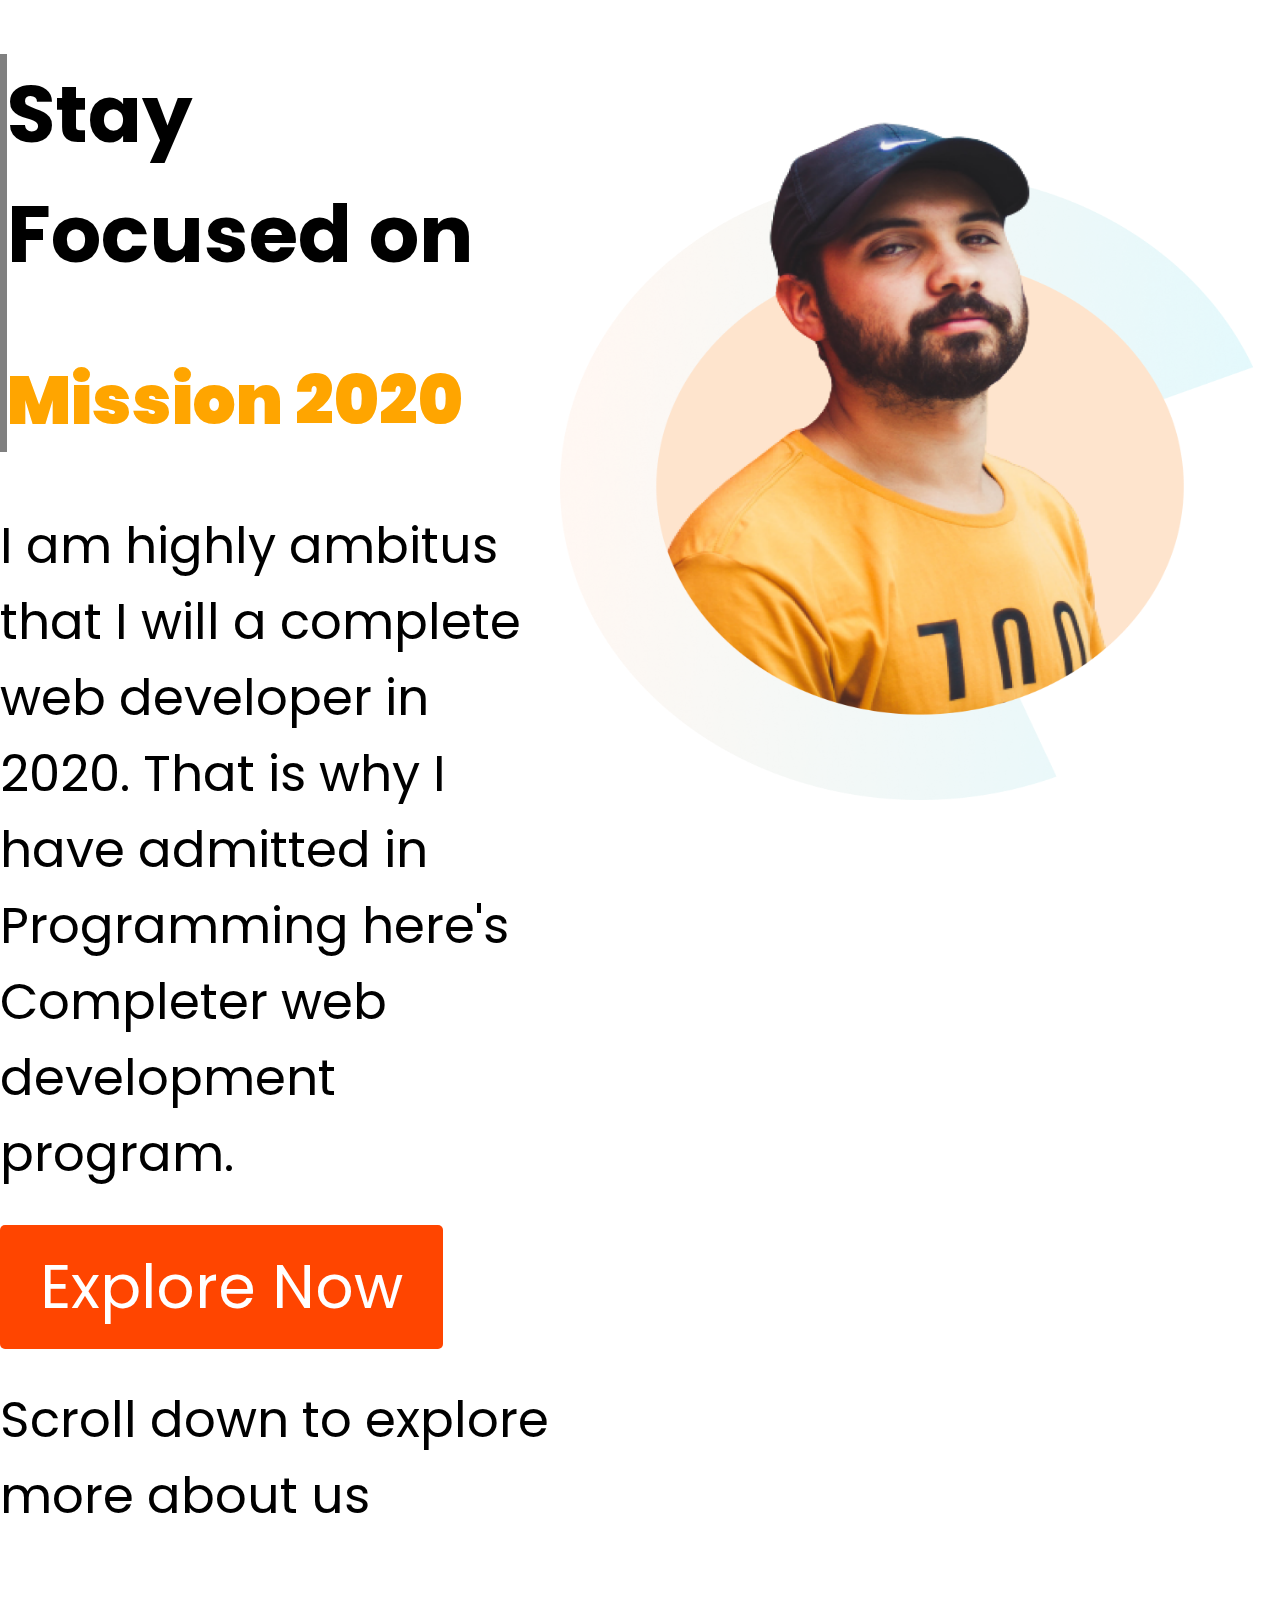
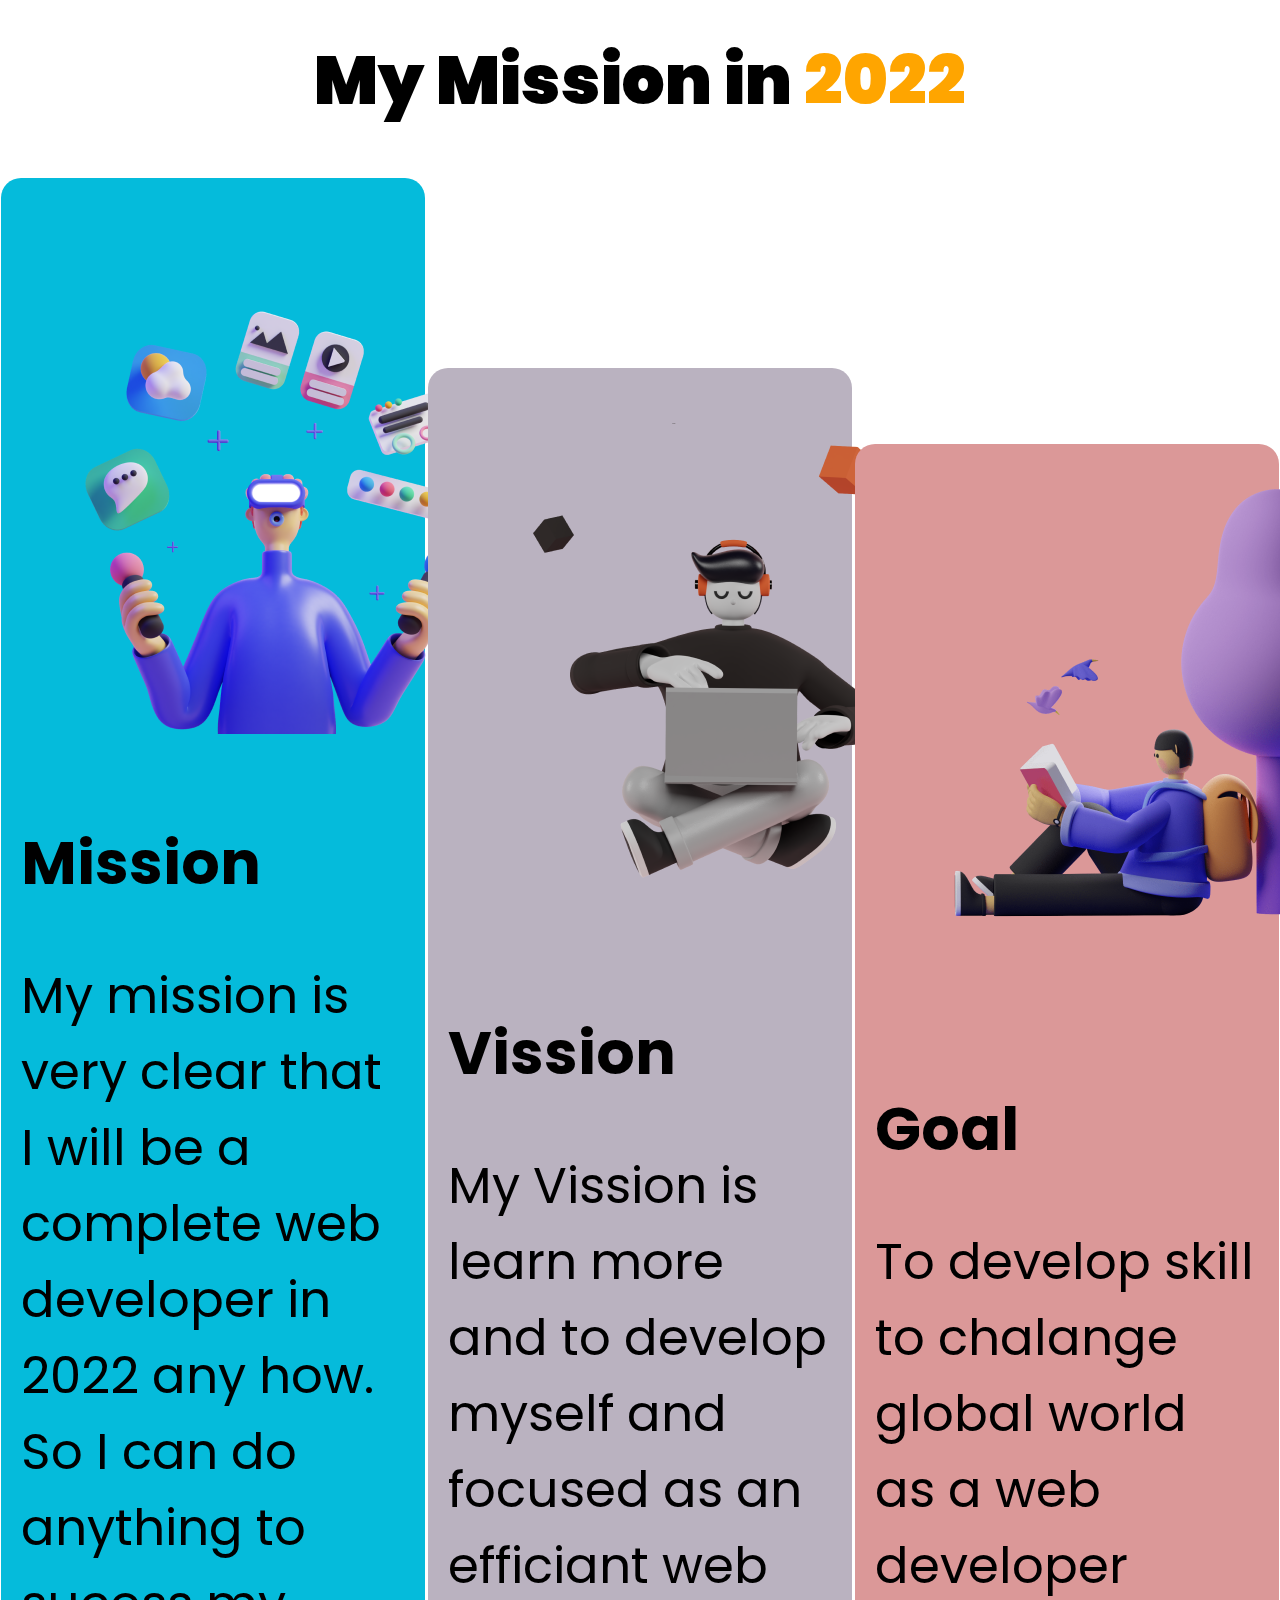
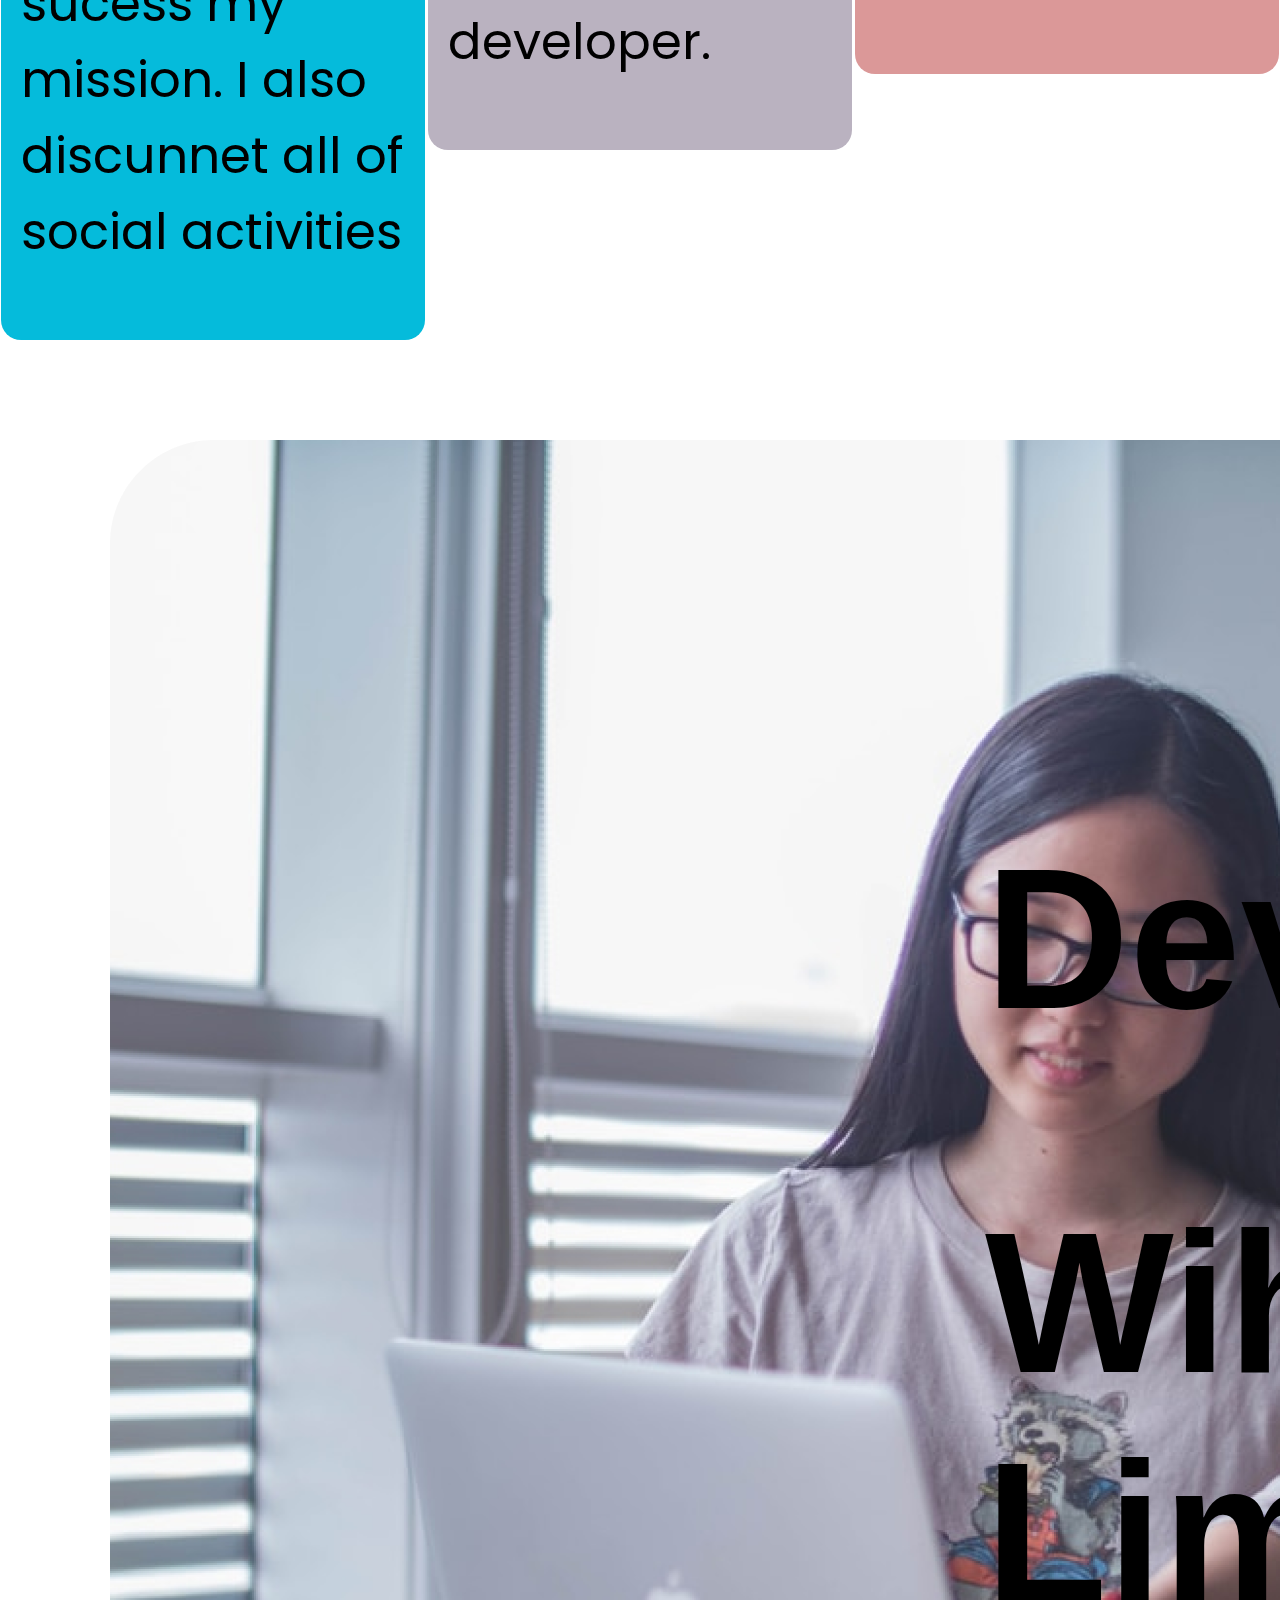
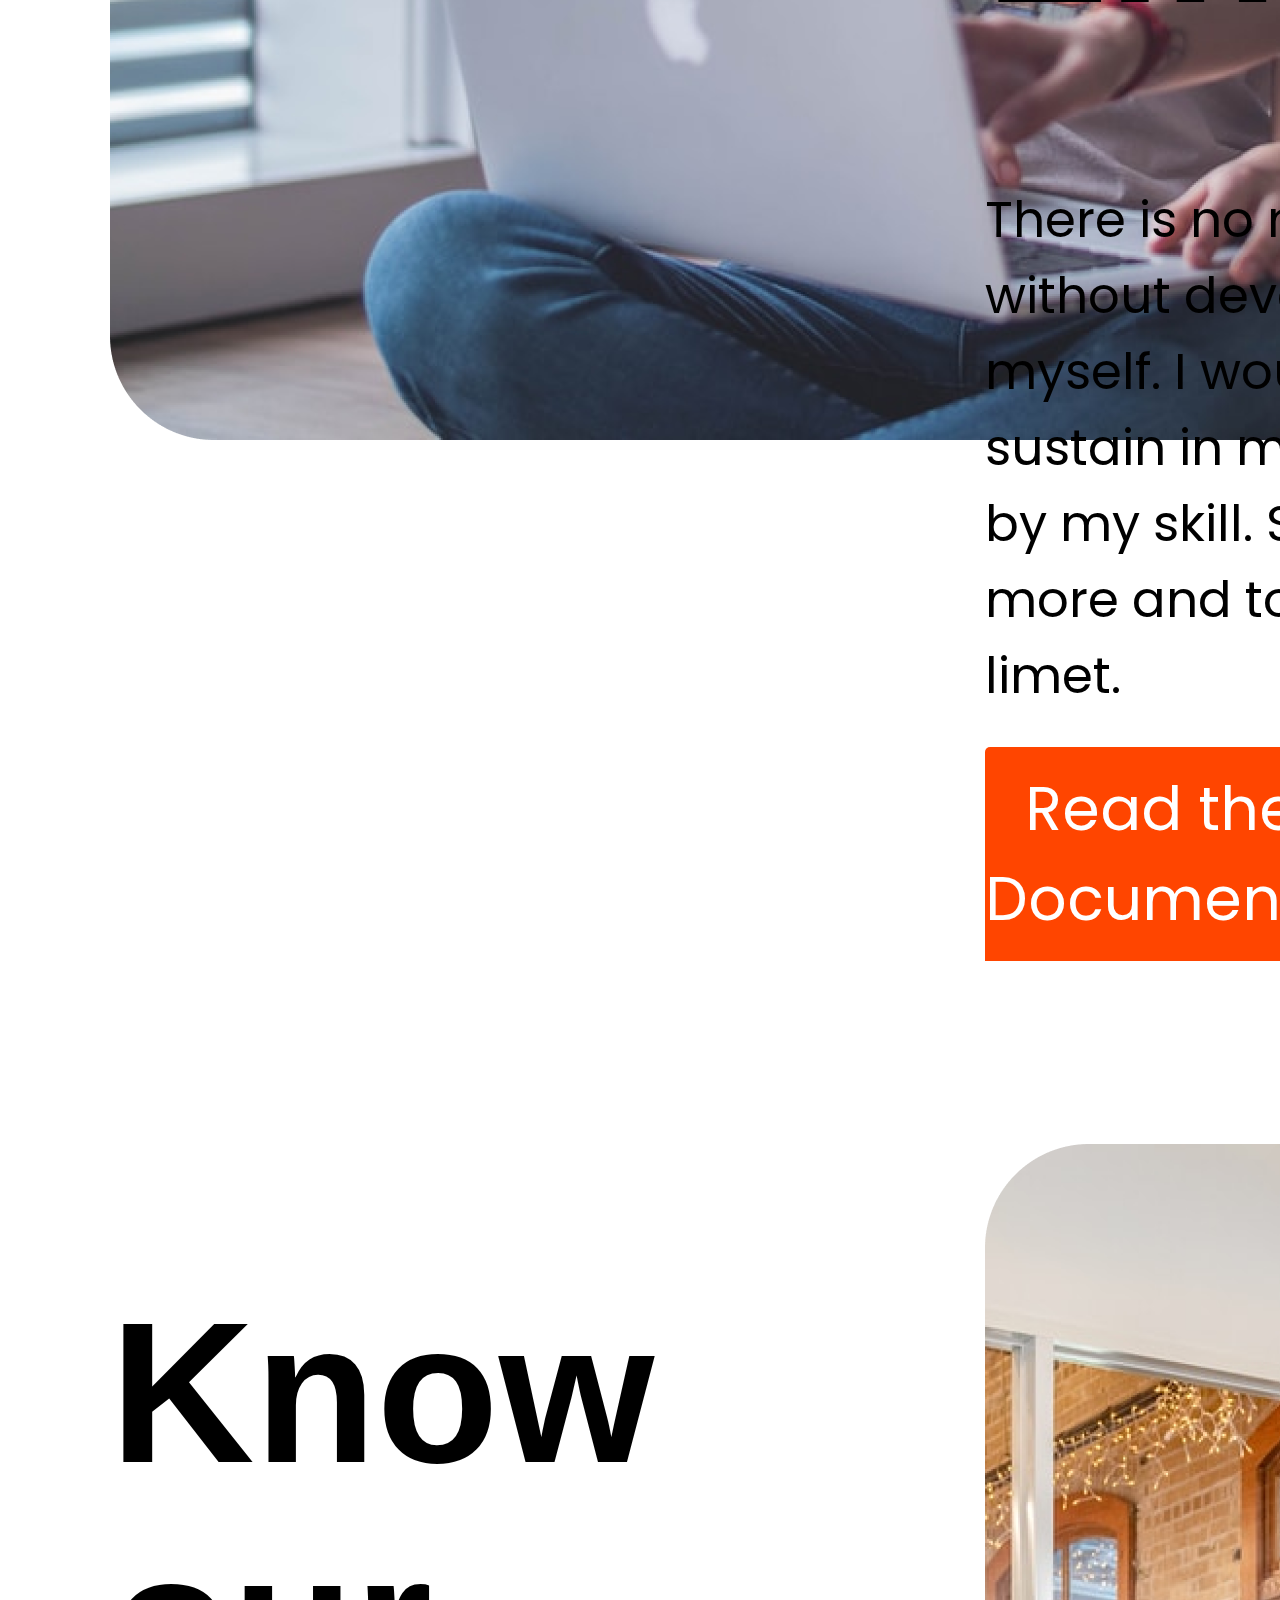
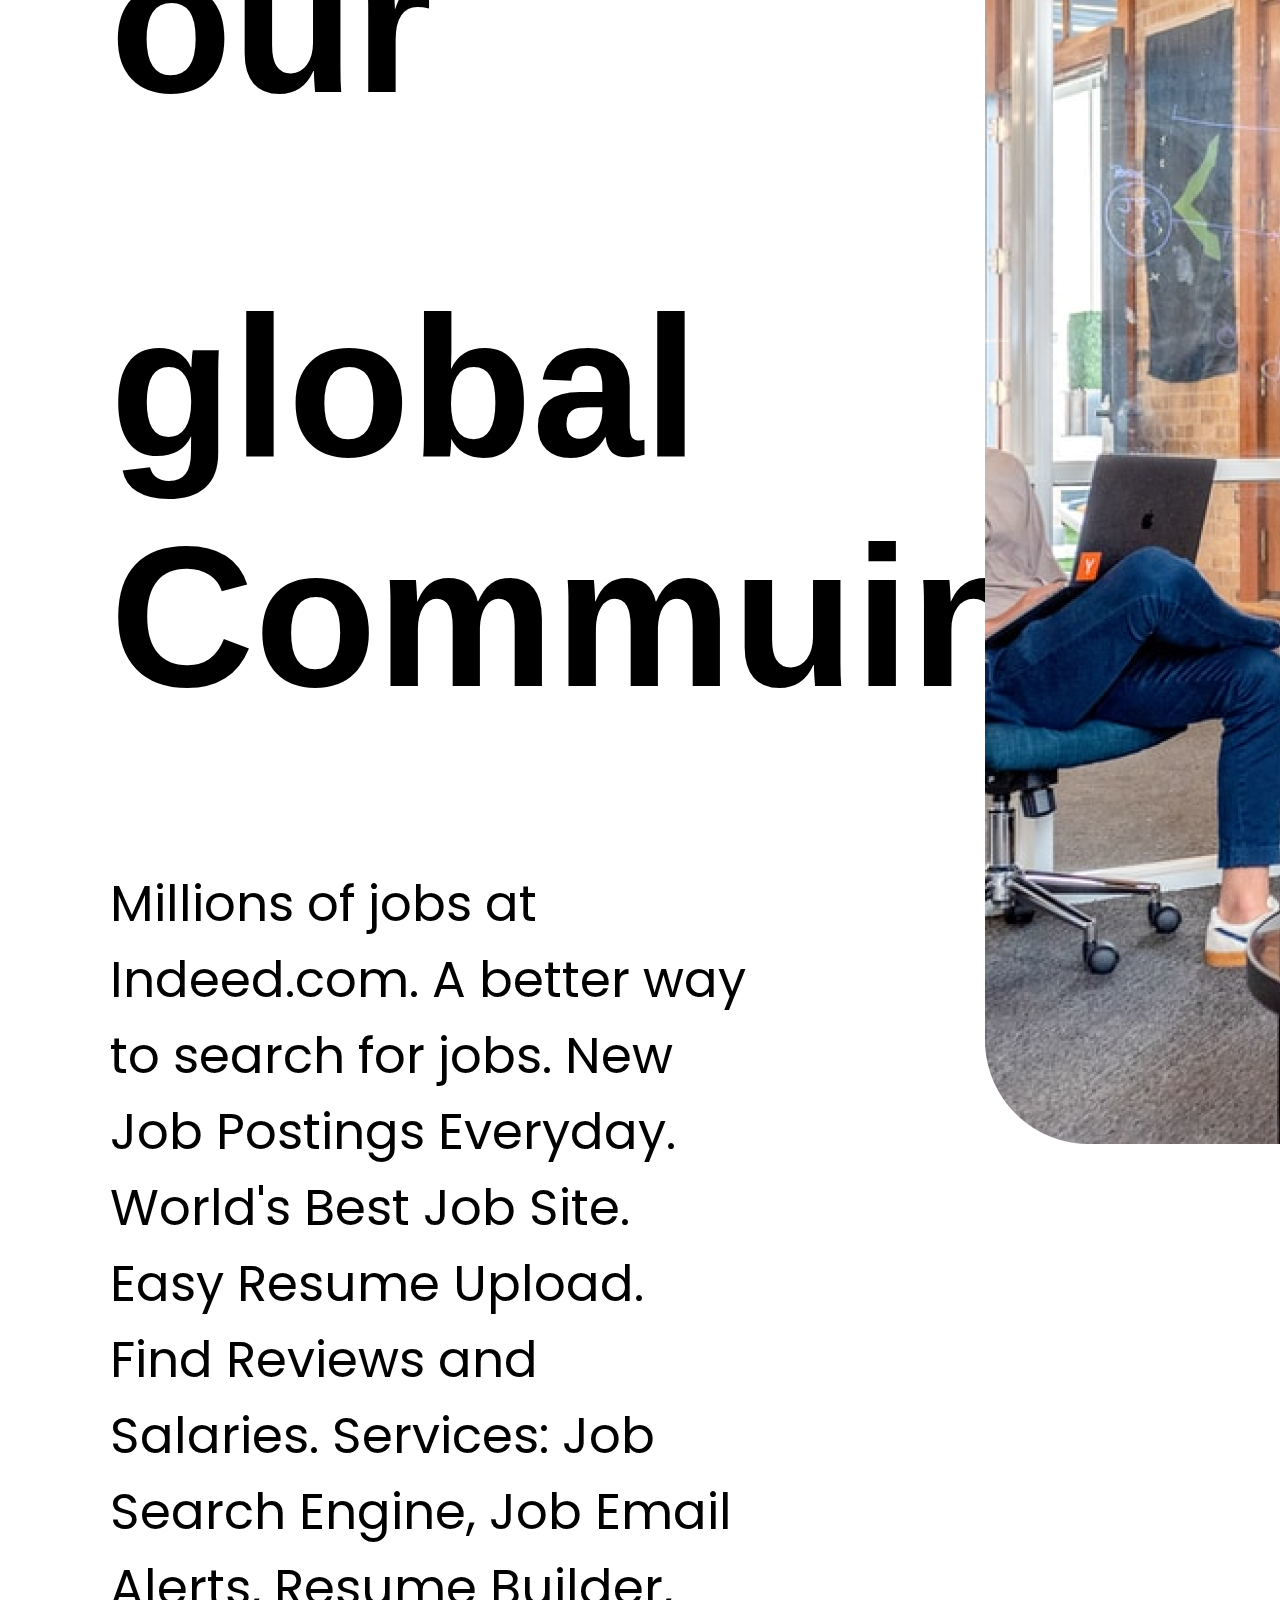
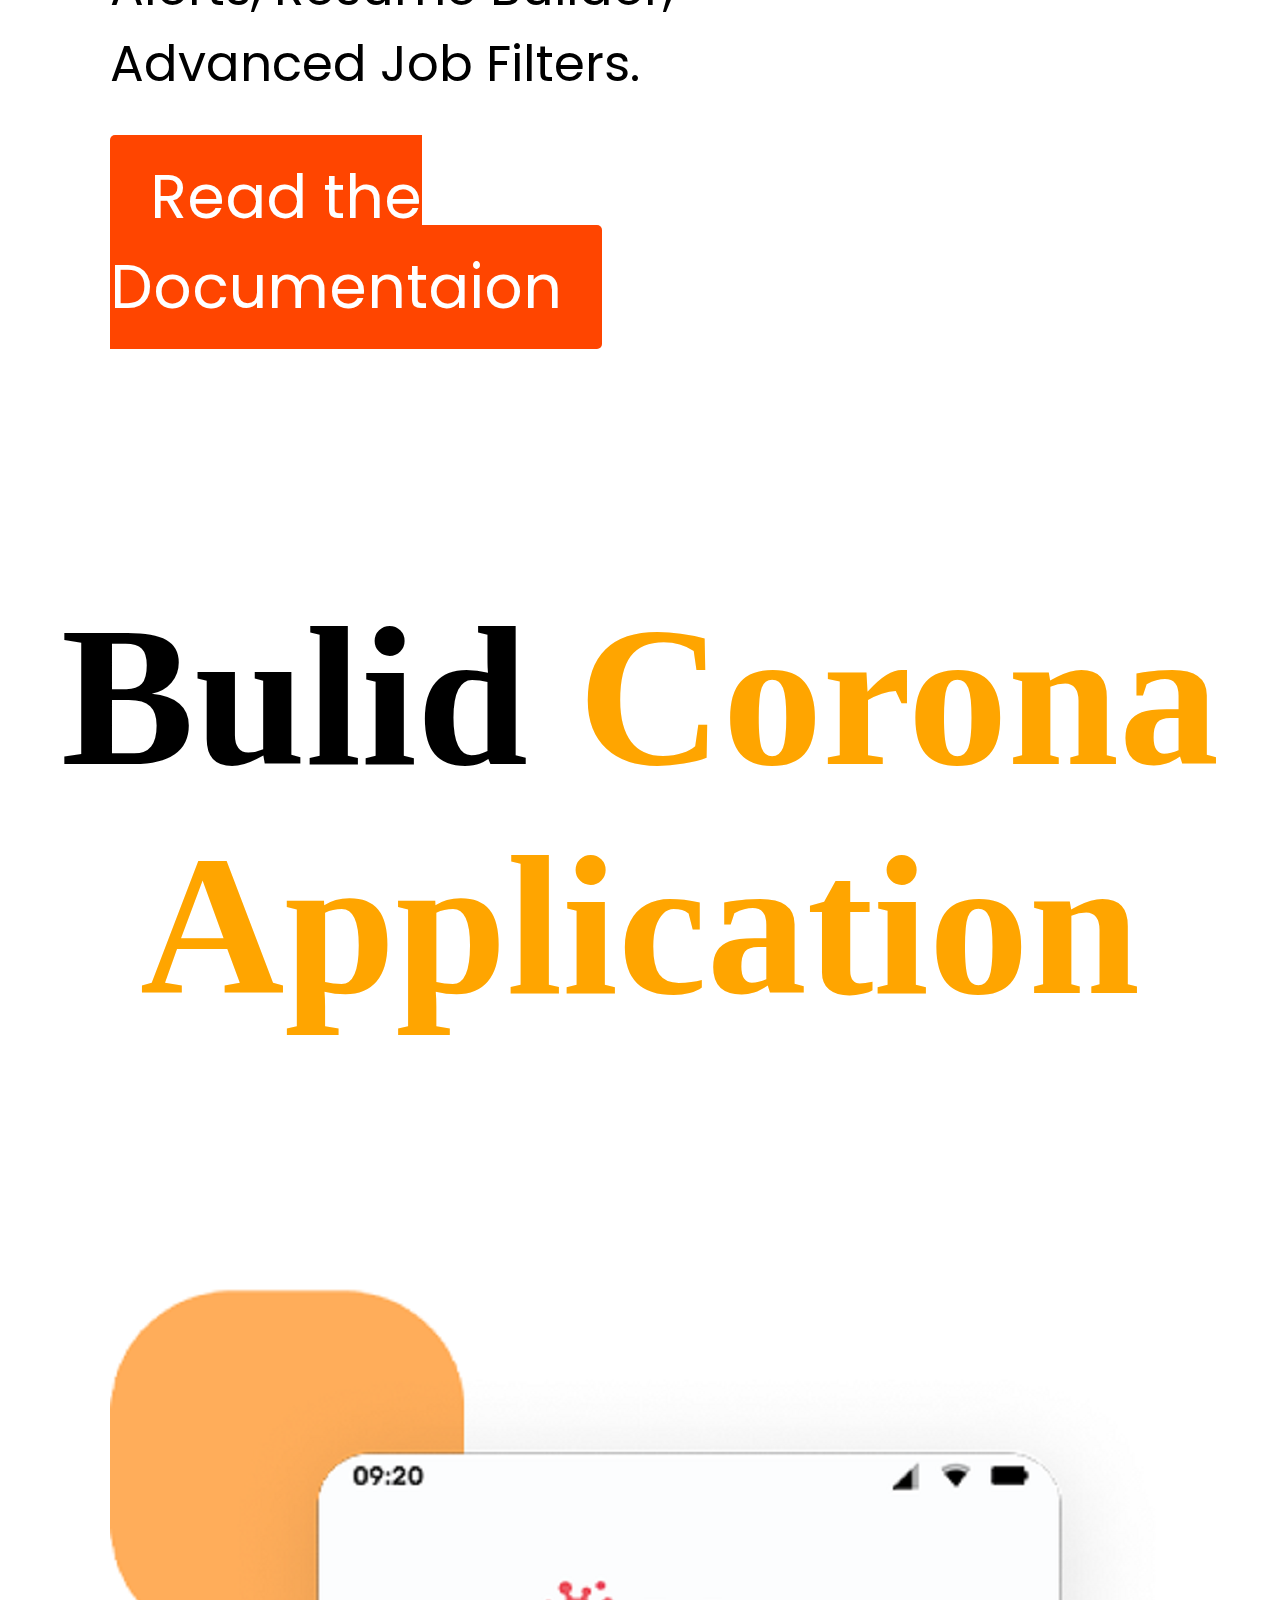
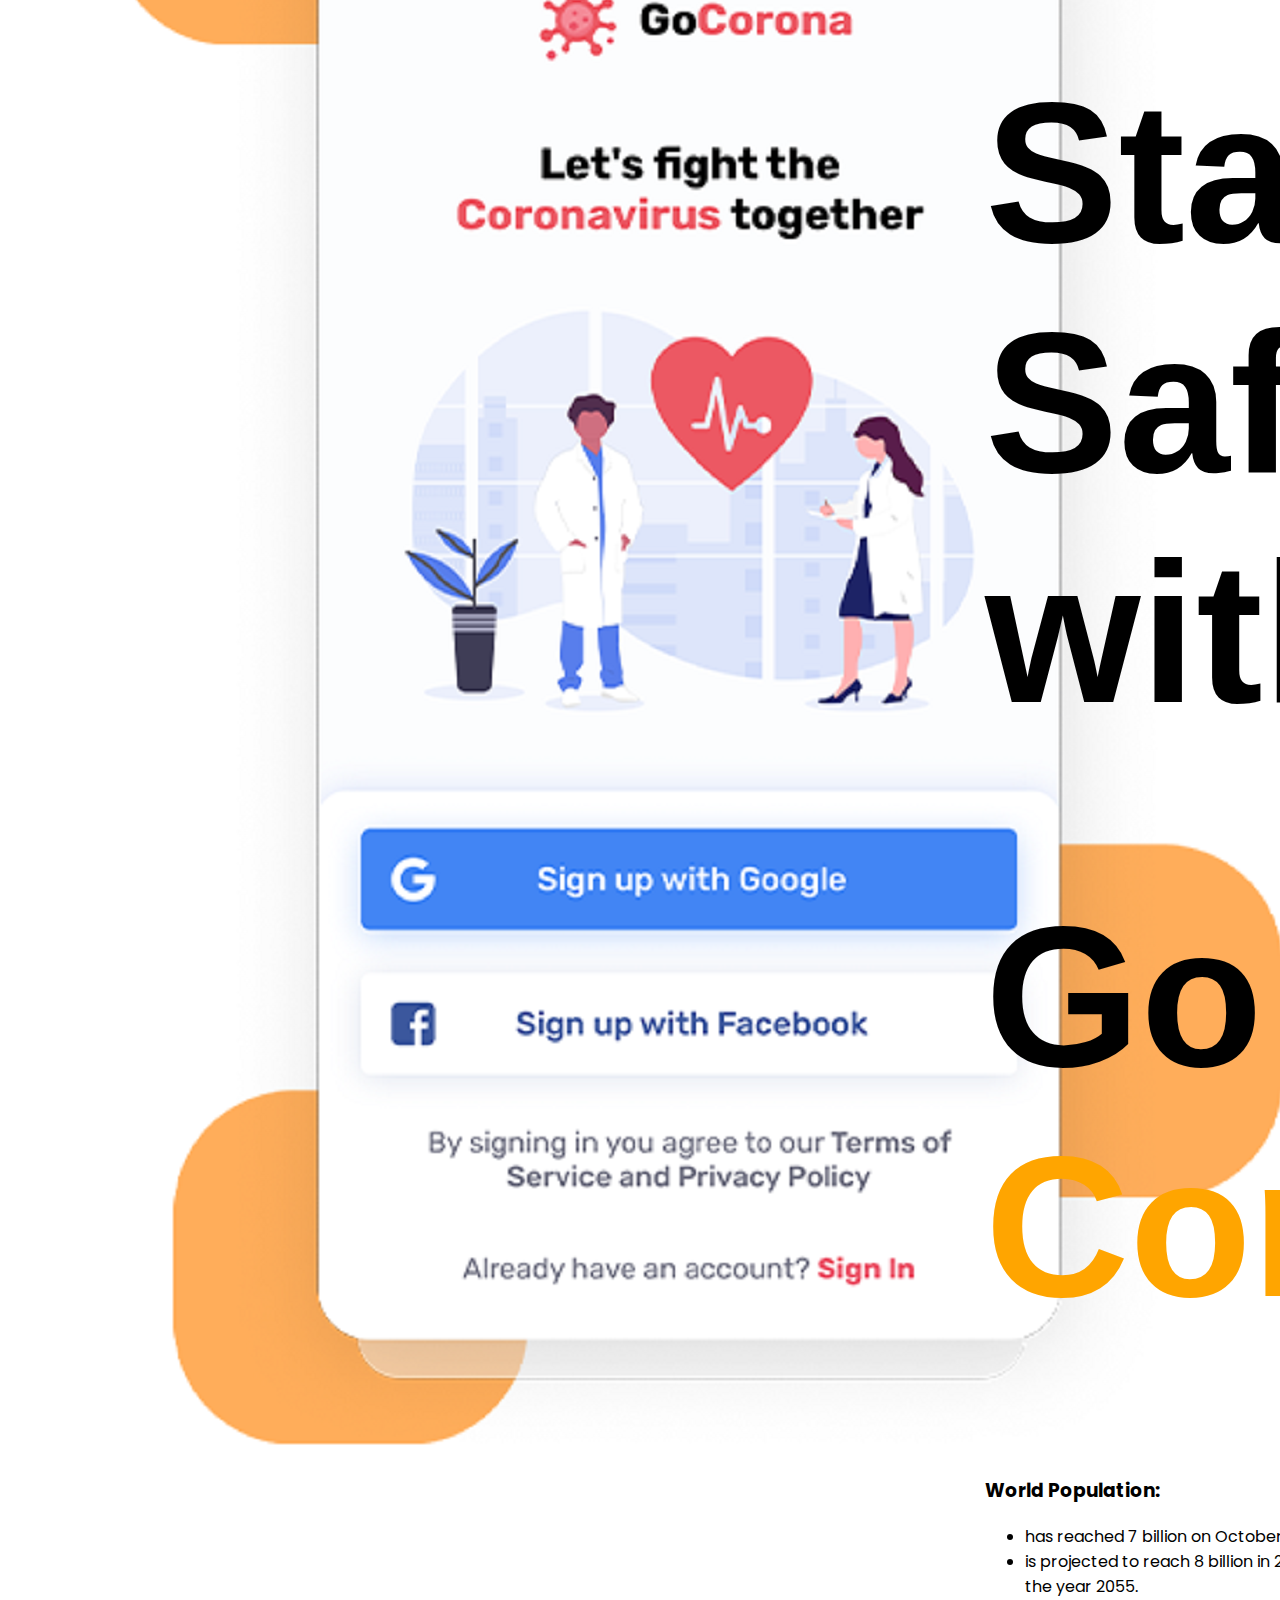
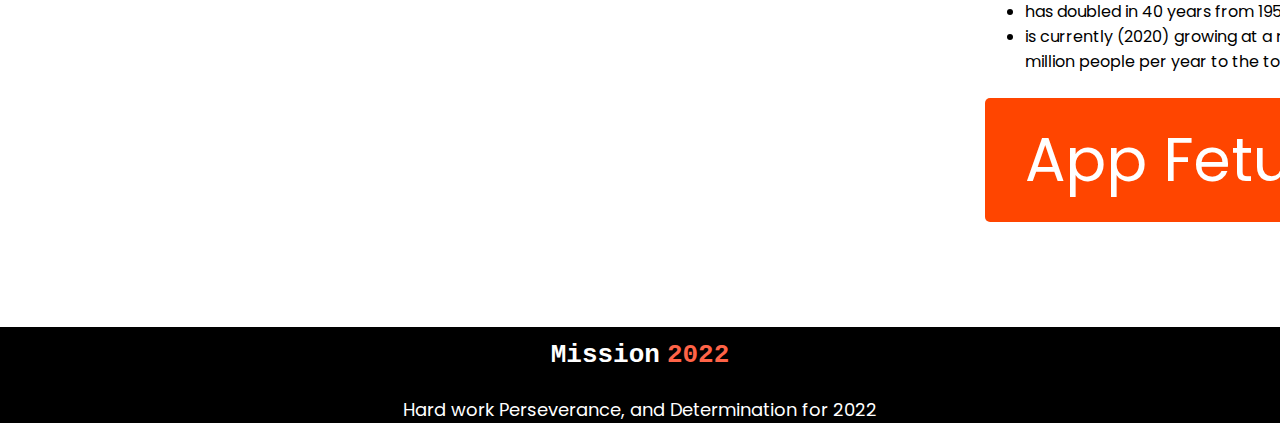
<file: index.html>
<!DOCTYPE html>
<html lang="en">

<head>
    <meta charset="UTF-8">
    <meta http-equiv="X-UA-Compatible" content="IE=edge">
    <meta name="viewport" content="width=device-width, initial-scale=1.0">
    <title>Mission-2022</title>
    <link rel="stylesheet" href="style.css">
    <link rel="preconnect" href="https://fonts.googleapis.com">
    <link rel="preconnect" href="https://fonts.gstatic.com" crossorigin>
    <link href="https://fonts.googleapis.com/css2?family=Poppins:ital@0;1&display=swap" rel="stylesheet">

</head>

<body>

    <section class="flexile-container">
        <div class="half-width">
            <div class="heading-area">
                <h1 class="heading">Stay Focused on </h1>
                <h2 class="mission">Mission 2020</h2>

            </div>

            <div>
                <p>I am highly ambitus that I will a complete web developer in 2020. That is why I have admitted in
                    Programming here's Completer web development program. </p>
                <a class="link-button" href="#">Explore Now</a>
                <p>Scroll down to explore more about us</p>
            </div>

        </div>
        <div class="half-wudth">
            <img src="images/person/person-0.png" width="720" height="800" alt="">

        </div>
    </section>




    <section class="vission-area">
        <h1 class="m2022">My Mission in <span class="mission">2022</span></h1>

        <div class="flexile-container">
            <div id="mission" class="vission-item">
                <img src="images/illustrators/illustrator-1.png" alt="">
                <h2 class="fnt-heading">Mission</h2>
                <p>My mission is very clear that I will be a complete web developer in 2022 any how. So I can do
                    anything to
                    sucess my mission. I also discunnet all of social activities</p>
            </div>

            <div id="vission" class="vission-item">
                <img src="images/illustrators/illustrator-2.png" alt="">
                <h2 class="fnt-heading">Vission</h2>
                <p>My Vission is learn more and to develop myself and focused as an efficiant web developer.</p>
            </div>

            <div id="goals" class="vission-item">
                <img src="images/illustrators/illustrator-3.png" alt="">
                <h2 class="fnt-heading">Goal</h2>
                <p>To develop skill to chalange global world as a web developer</p>

            </div>
        </div>





    </section>

    <section class="developing-area">

        <div class="flexile-container ">
            <div class="developing-item">
                <img src="images/pictures/coding.png" alt="">
            </div>

            <div id="dev" class="developing-item">
                <h1 class="fnt-dev">Develope</h1>
                <h1 class="fnt-dev">Wihout Limits</h1>
                <p>There is no magic without developing myself. I would like to sustain in markted place by my skill.
                    So,
                    I've
                    to lear more and to coross my limet.</p>
                <a class="link-button" href="#">Read the Documentaion</a>
            </div>

        </div>




    </section>


    <section class="global-area">

        <div class="flexile-container ">

            <div class="developing-item">
                <h1 class="fnt-dev">Know our</h1>
                <h1 class="fnt-dev">global Commuinty</h1>
                <p>Millions of jobs at Indeed.com. A better way to search for jobs. New Job Postings Everyday. World's
                    Best Job Site. Easy Resume Upload. Find Reviews and Salaries. Services: Job Search Engine, Job Email
                    Alerts, Resume Builder, Advanced Job Filters.</p>

                <a class="link-button"
                    href="https://www.google.com/aclk?sa=l&ai=[base64]&ae=2&sig=AOD64_32_der4FVAS-yr9AIhIzCLAgM7Ig&adurl=https://www.indeed.com/q-Front-End-Developer-l-New-York,-NY-jobs.html%3Fvjk%3D76dbdd950292b9f5%26mna%3D5%26aceid%3D%26kw%3Dadwords_c_9099168468_14809238852_126772059486_0_DSAsrchreach%26sid%3Dus_googsrchreachdsa-dsa_ql_c_550660808354_g_9069450&q=">Read
                    the Documentaion</a>
            </div>

            <div class="developing-item">
                <img src="images/pictures/project.png" alt="">
            </div>


        </div>




    </section>


    <h1 class="corona">Bulid <span span class="corona-ap"> Corona Application</span></h1>

    <section class="developing-area">

        <div class="flexile-container ">
            <div class="developing-item">
                <img src="images/pictures/app1.png" alt="">
            </div>

            <div id="dev" class="developing-item">
                <h1 class="fnt-dev">Stay Safe with</h1>
                <h1 class="fnt-dev"> Go <span class="go-corona">Corona</span></h1>

                <h3>World Population:</h3>
                <ul>
                    <li>has reached 7 billion on October 31, 2011.</li>
                    <li>is projected to reach 8 billion in 2023, 9 billion in 2037, and 10 billion people in the year
                        2055.</li>
                    <li>has doubled in 40 years from 1959 (3 billion) to 1999 (6 billion).</li>
                    <li>is currently (2020) growing at a rate of around 1.05 % per year,adding 81 million people per
                        year to the total.</li>
                </ul>
                <br>

                <a class="link-button" href="https://www.worldometers.info/">App Fetures</a>
            </div>

        </div>




    </section>

    <footer>

        <div class="footer">

            <h1> <span class="foot-mis">Mission</span> <span class="foot-2022">2022</span></h1>
            <p class="foot-p">Hard work Perseverance, and Determination for 2022</p>

        </div>

    </footer>


</body>

</html>
</file>
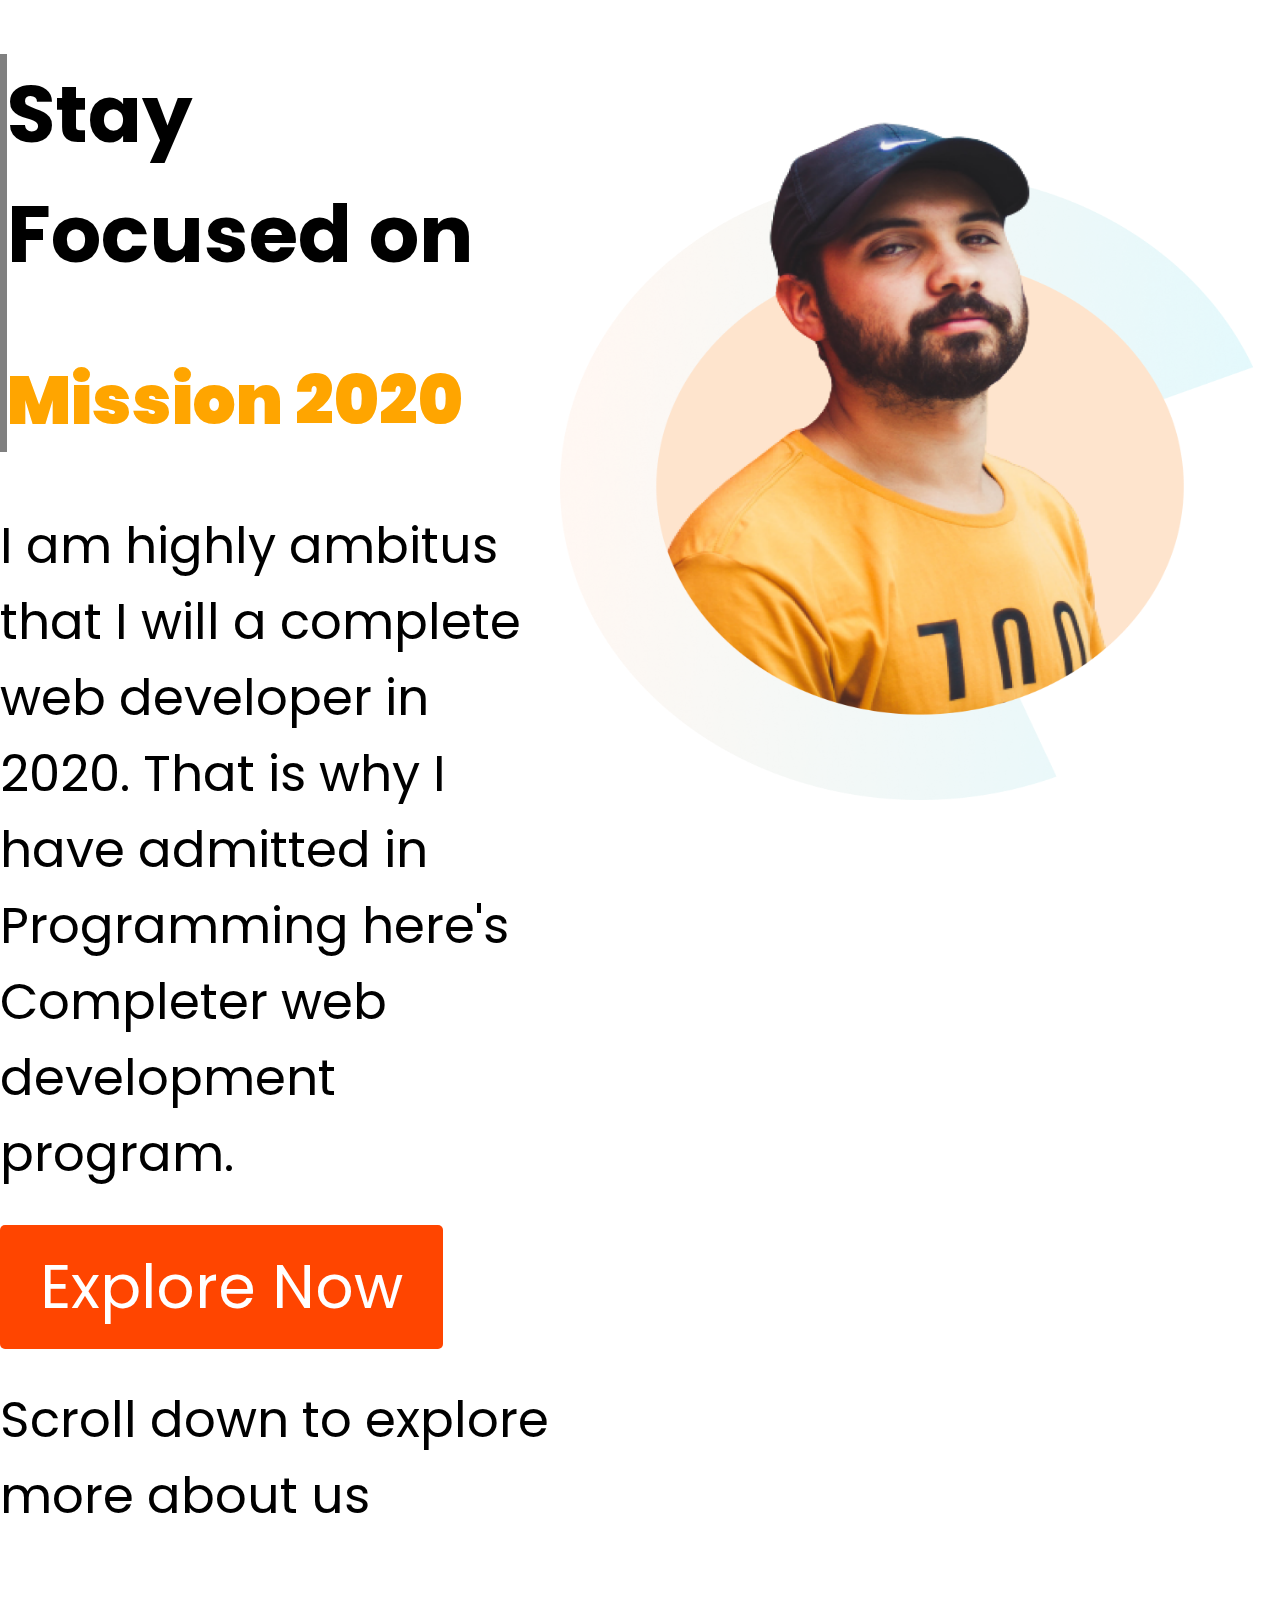
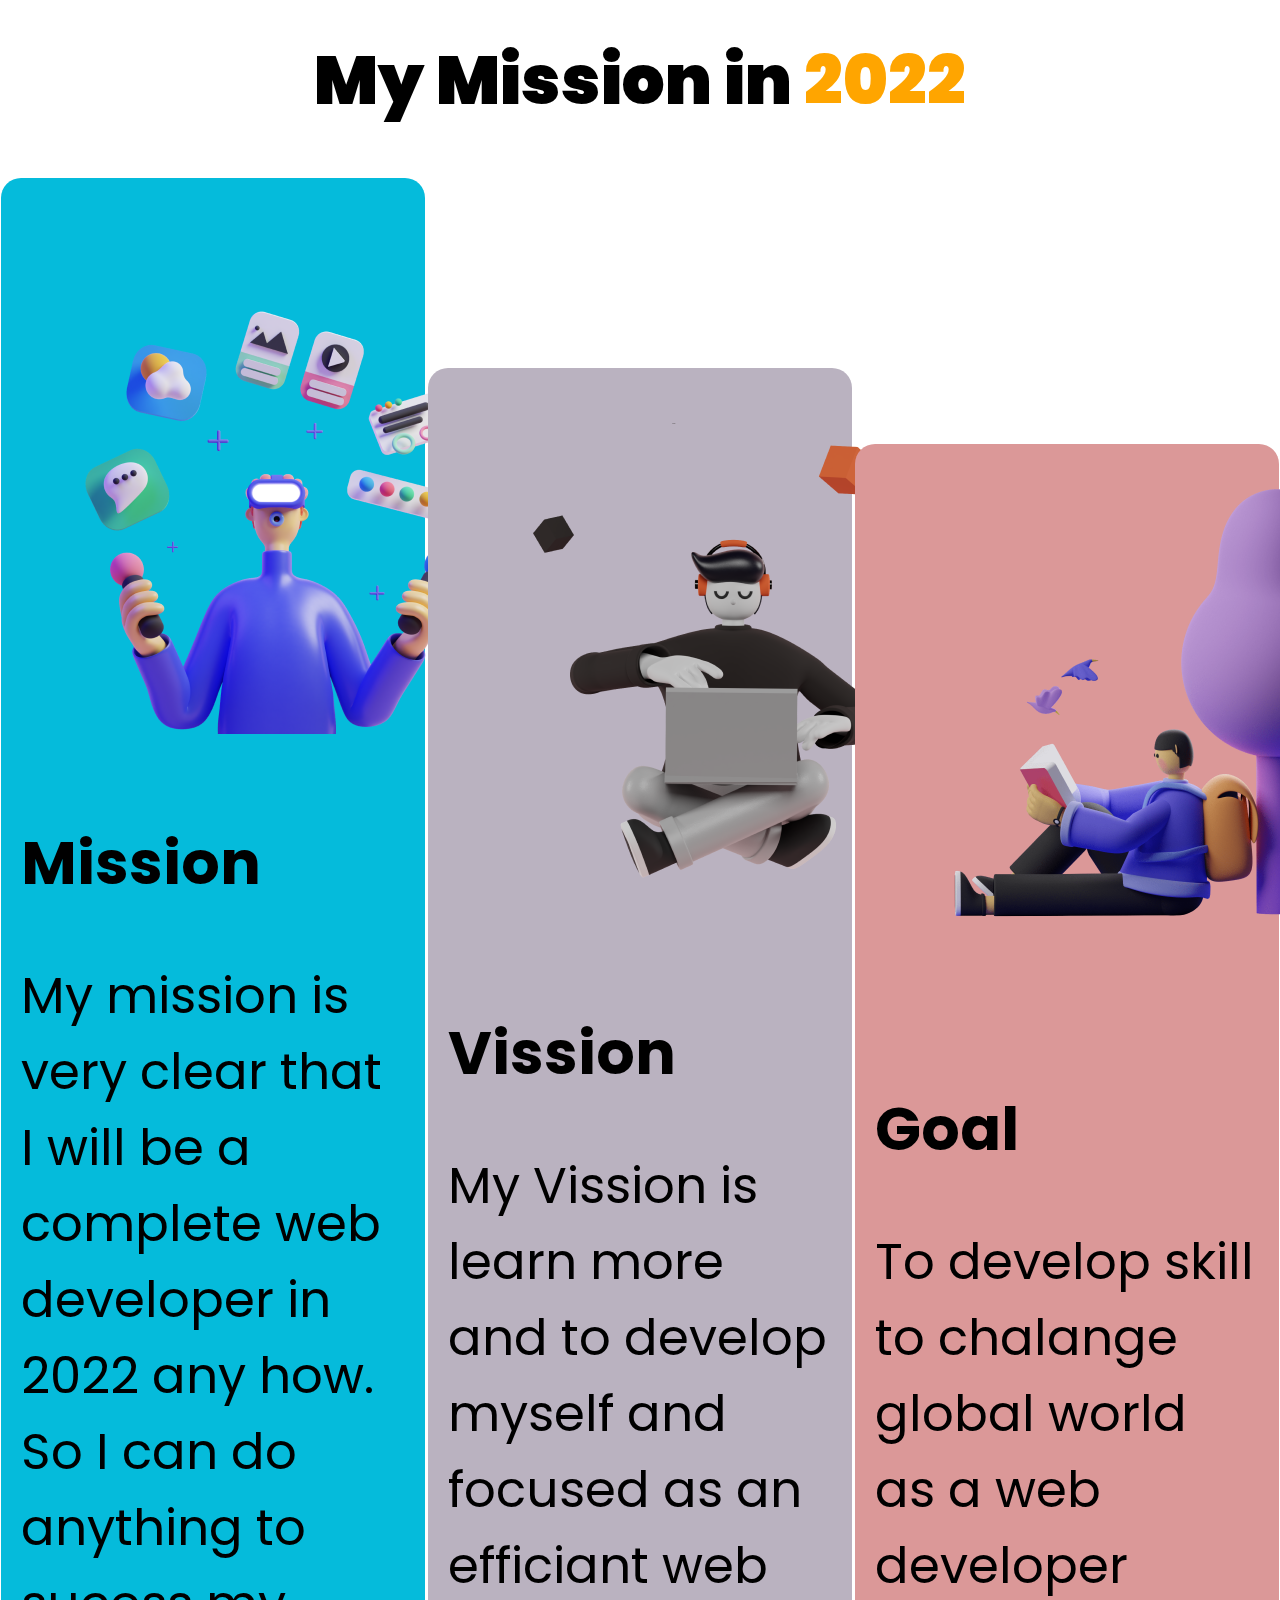
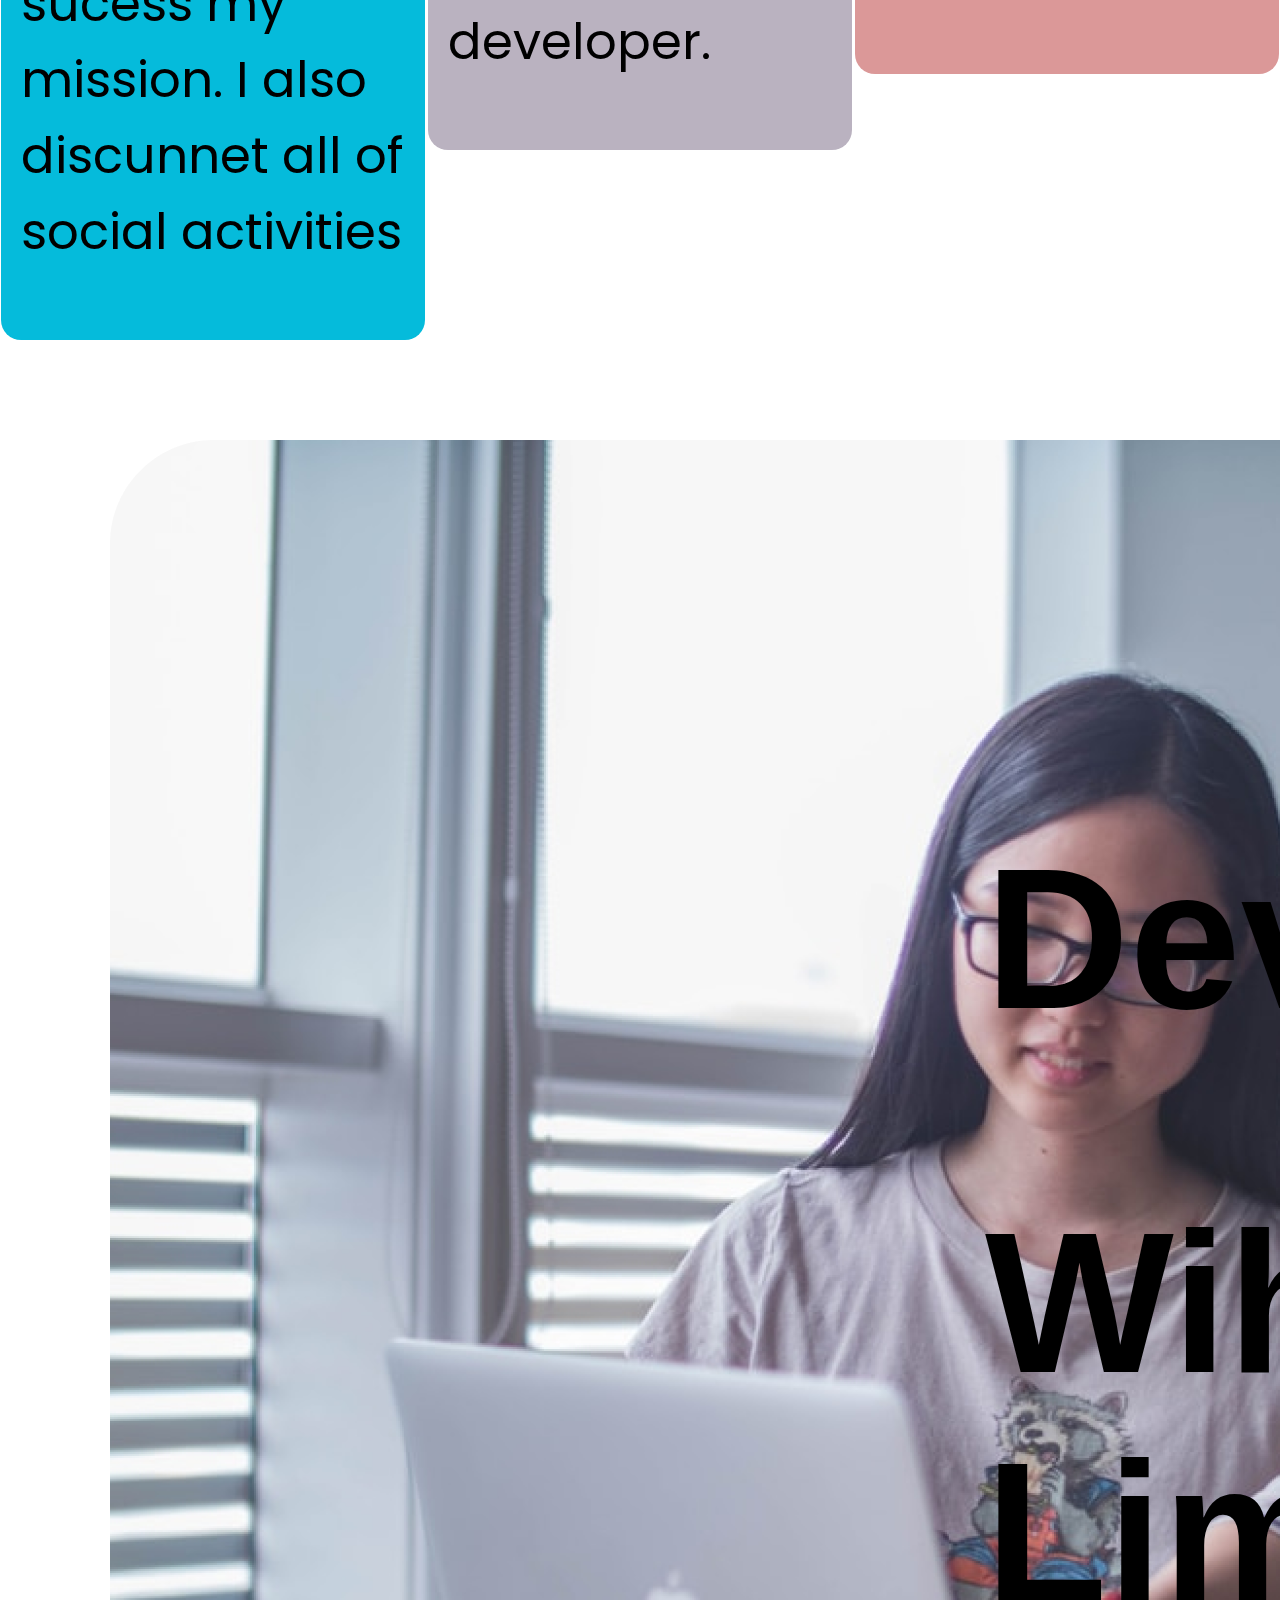
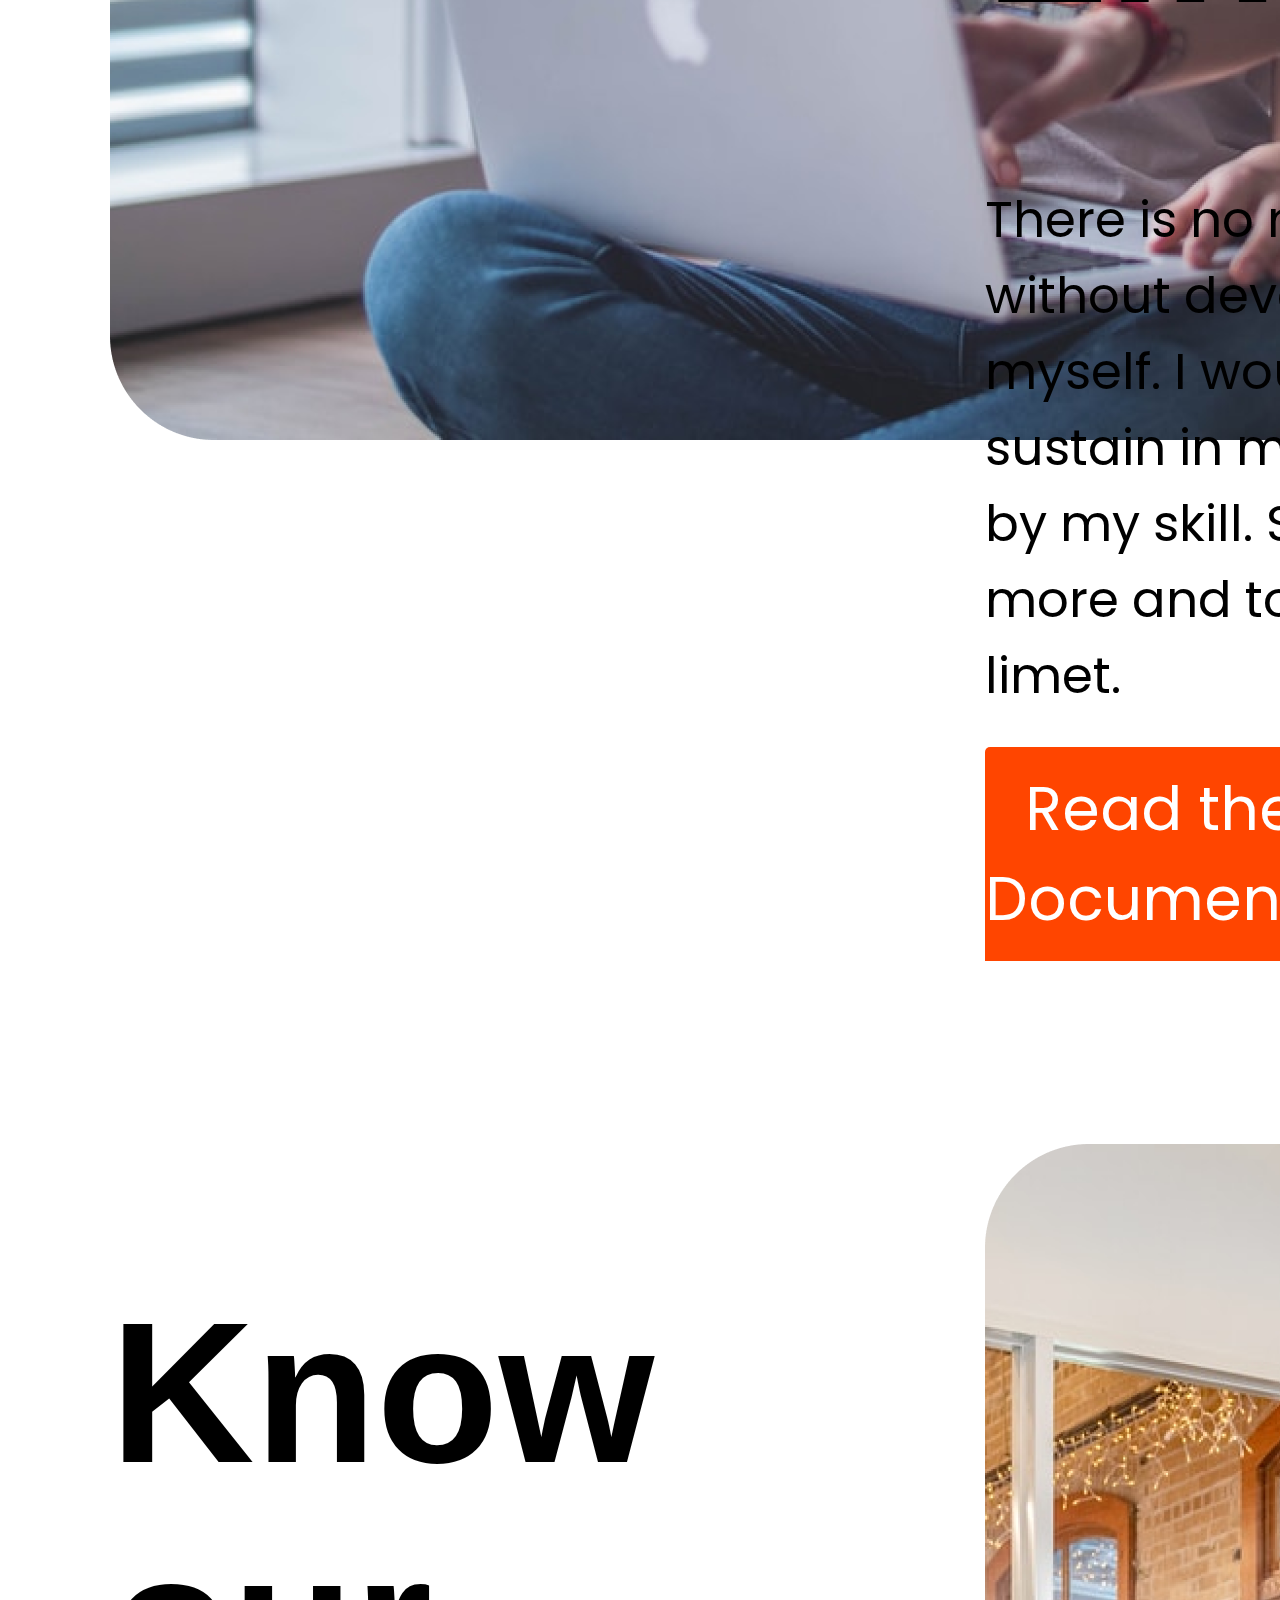
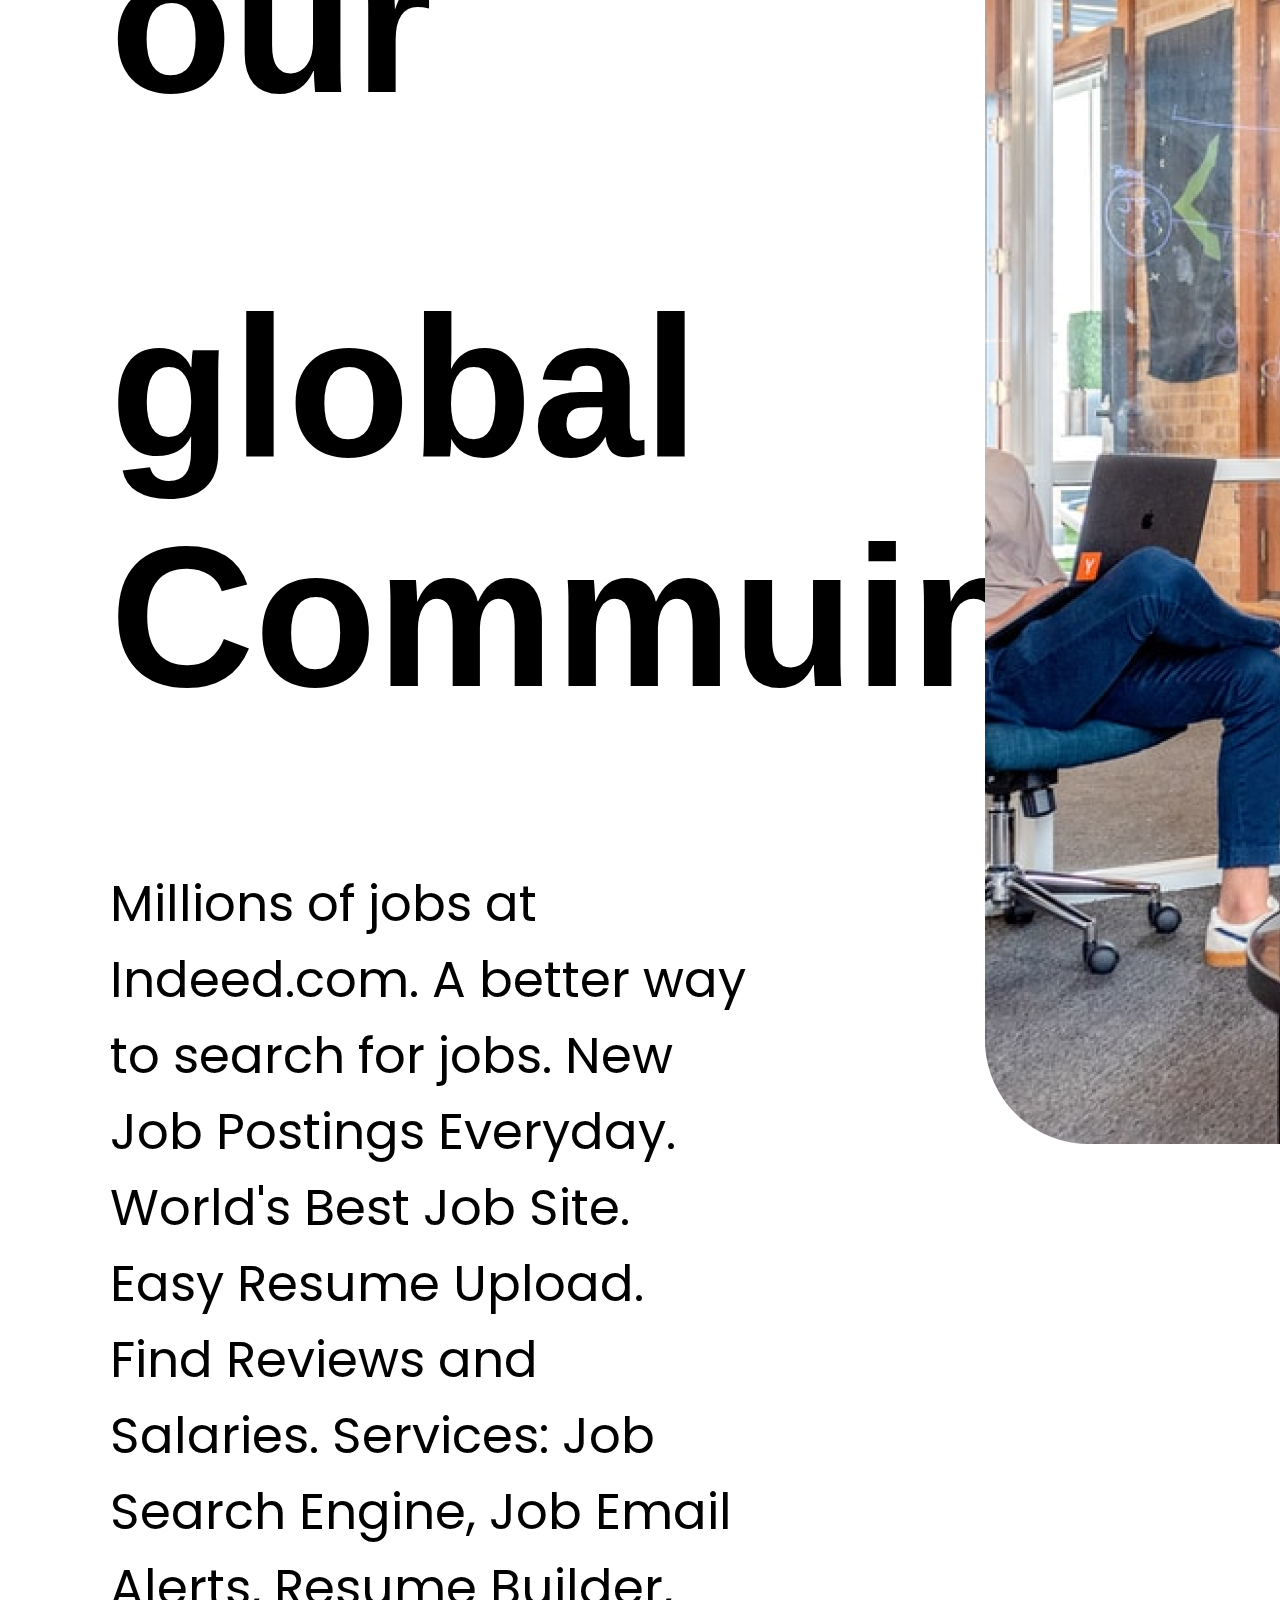
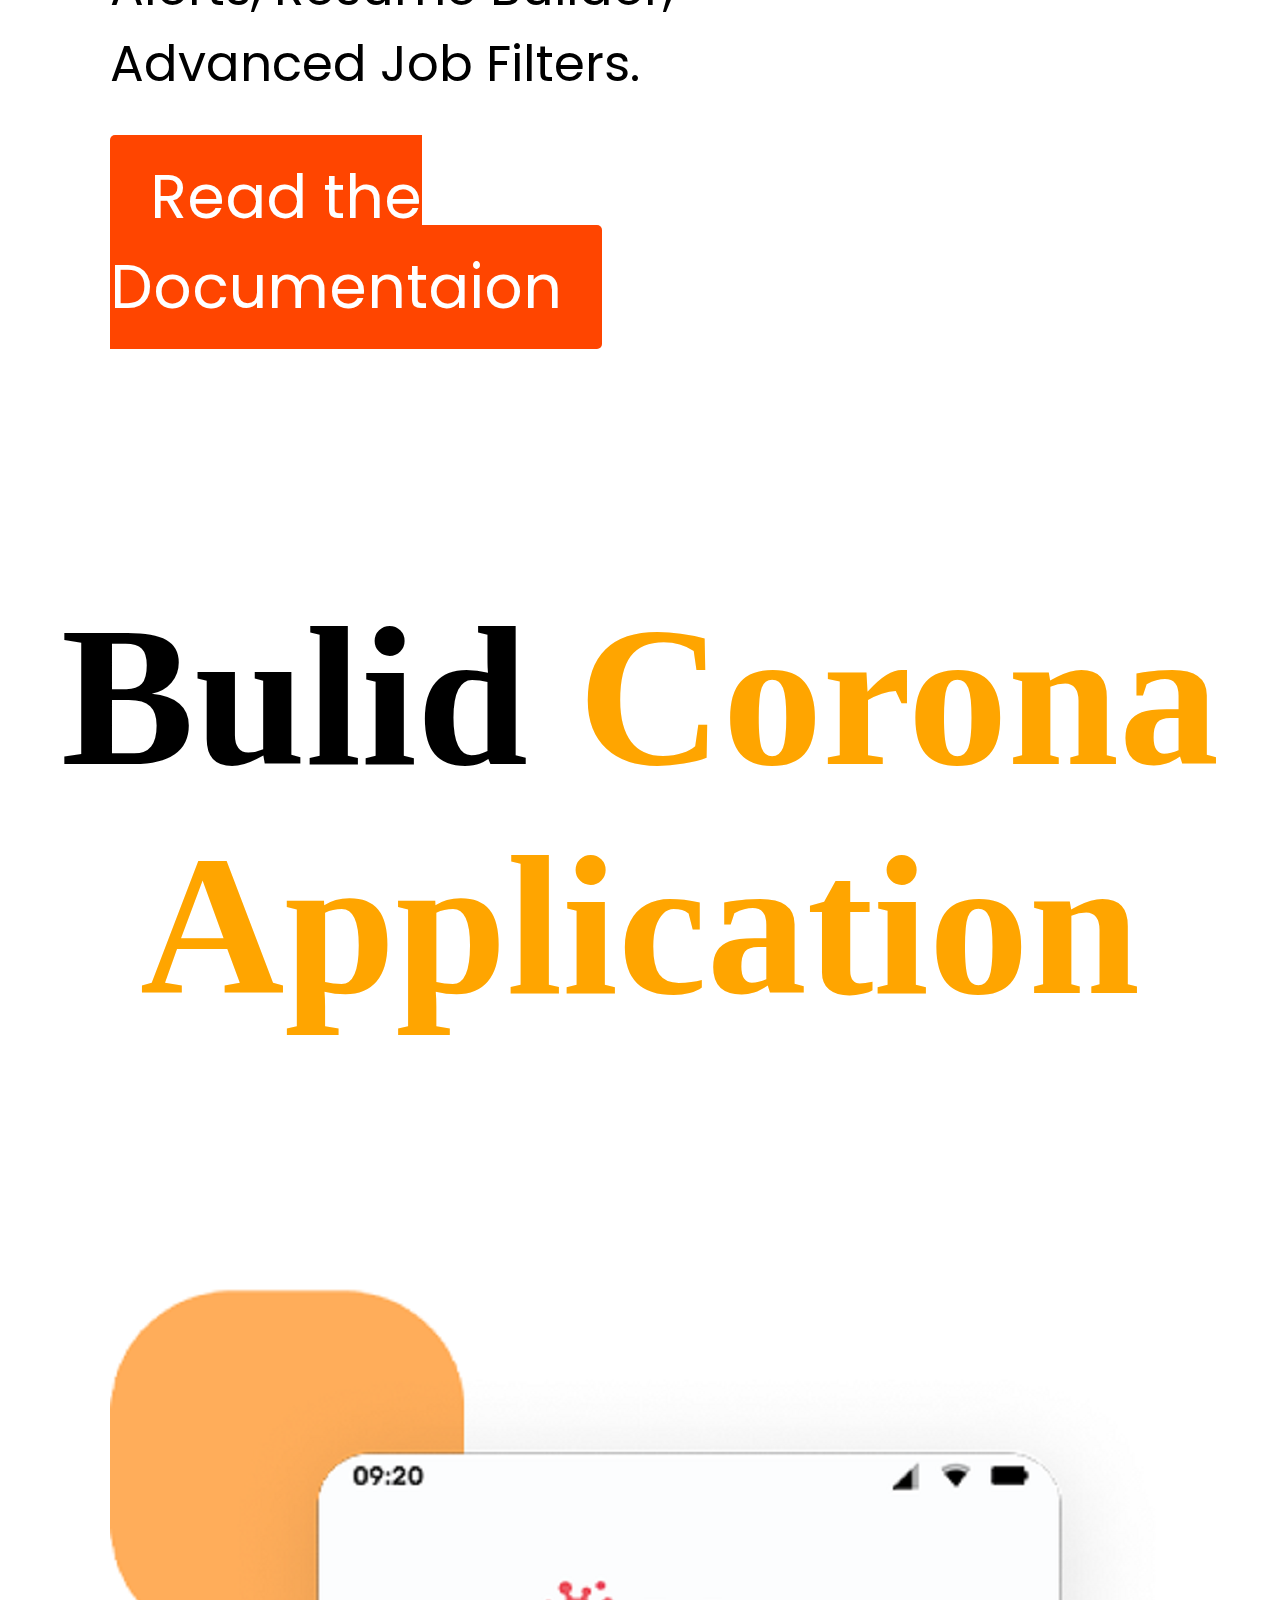
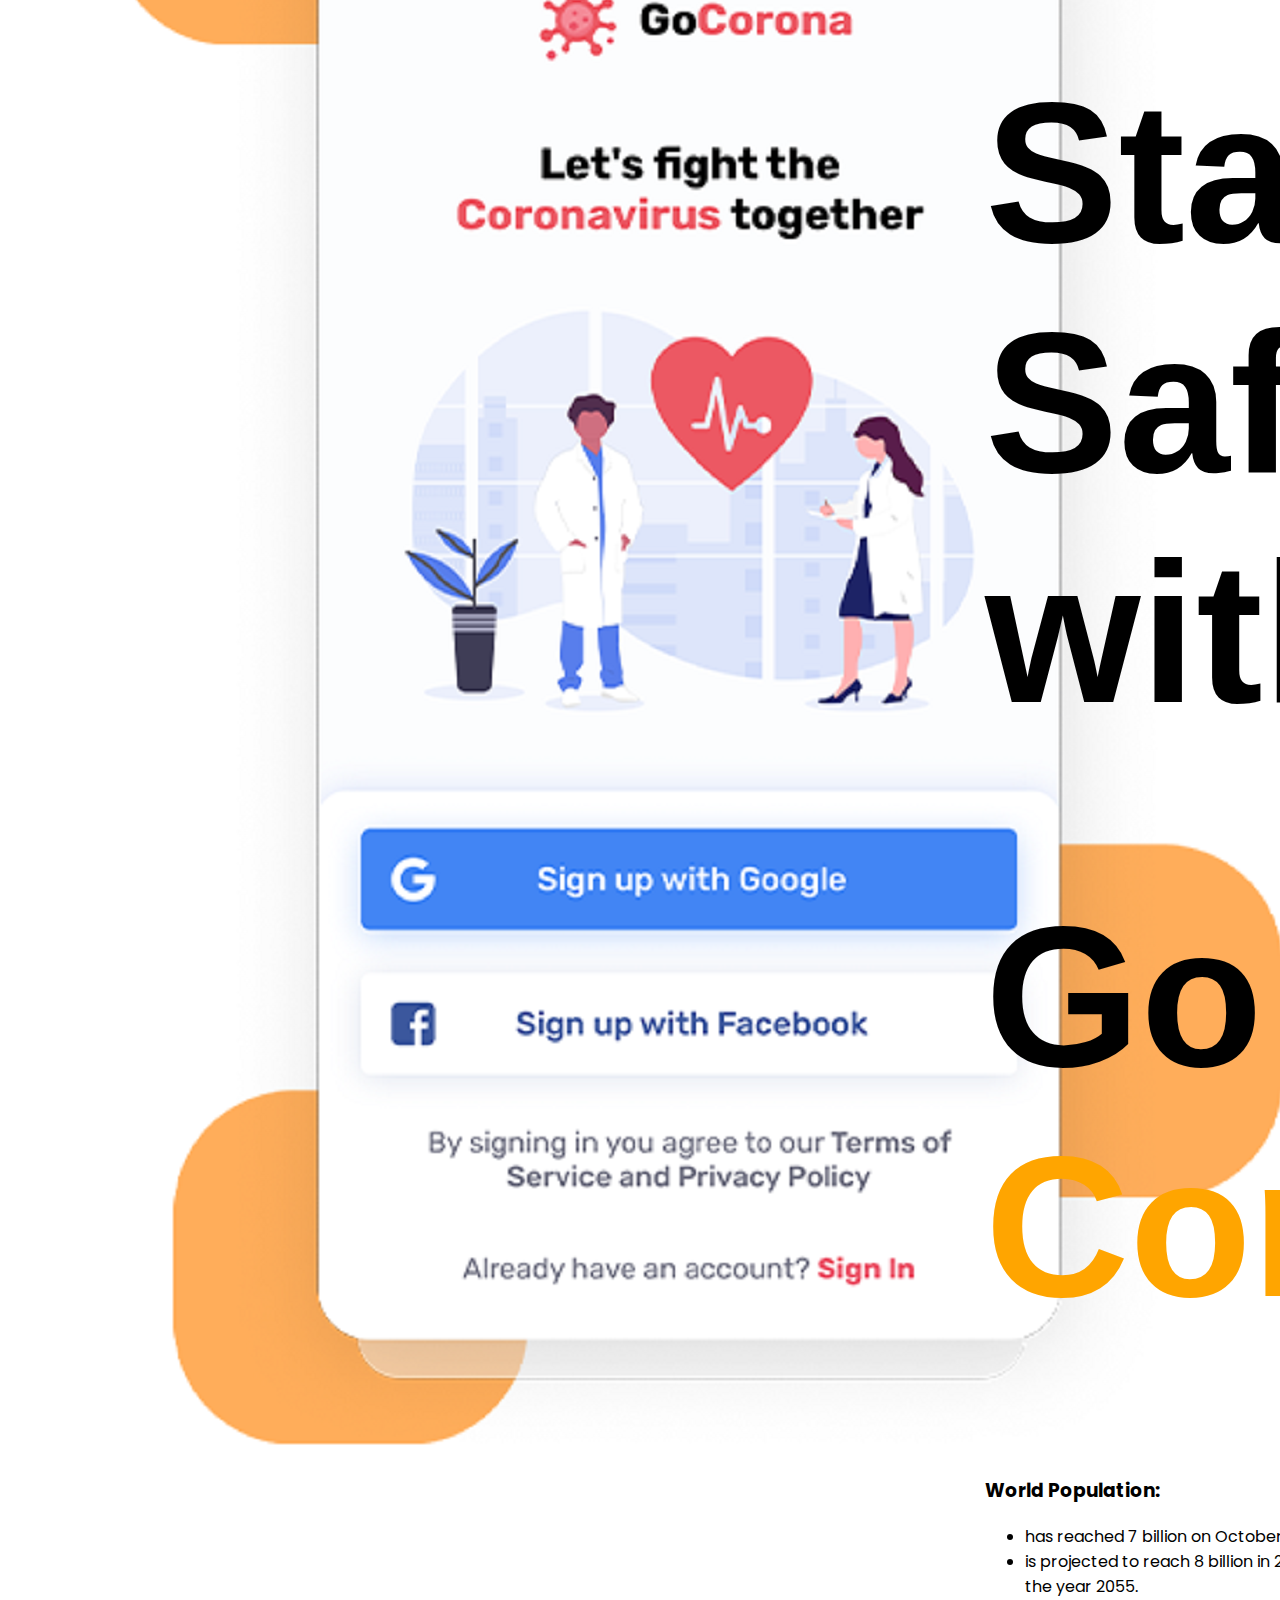
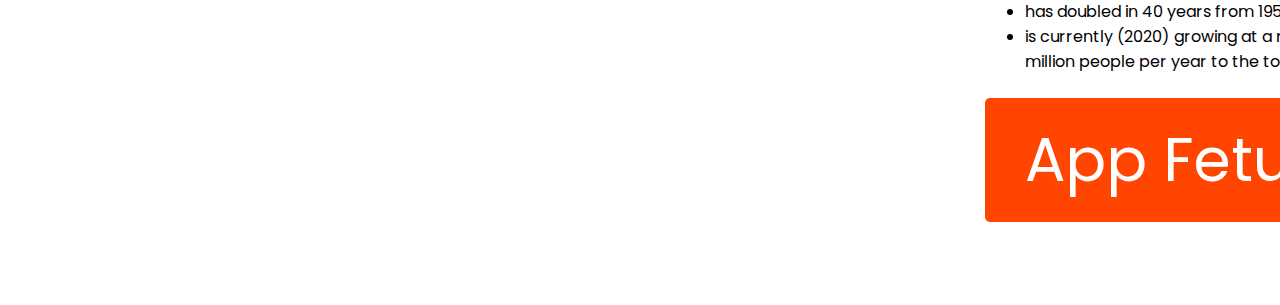
<file: mission2020.html>
<!DOCTYPE html>
<html lang="en">

<head>
    <meta charset="UTF-8">
    <meta http-equiv="X-UA-Compatible" content="IE=edge">
    <meta name="viewport" content="width=device-width, initial-scale=1.0">
    <title>Mission-2022</title>
    <link rel="stylesheet" href="style.css">
    <link rel="preconnect" href="https://fonts.googleapis.com">
    <link rel="preconnect" href="https://fonts.gstatic.com" crossorigin>
    <link href="https://fonts.googleapis.com/css2?family=Poppins:ital@0;1&display=swap" rel="stylesheet">

</head>

<body>

    <section class="flexile-container">
        <div class="half-width">
            <div class="heading-area">
                <h1 class="heading">Stay Focused on </h1>
                <h2 class="mission">Mission 2020</h2>

            </div>

            <div>
                <p>I am highly ambitus that I will a complete web developer in 2020. That is why I have admitted in
                    Programming here's Completer web development program. </p>
                <a class="link-button" href="#">Explore Now</a>
                <p>Scroll down to explore more about us</p>
            </div>

        </div>
        <div class="half-wudth">
            <img src="images/person/person-0.png" width="720" height="800" alt="">

        </div>
    </section>




    <section class="vission-area">
        <h1 class="m2022">My Mission in <span class="mission">2022</span></h1>

        <div class="flexile-container">
            <div id="mission" class="vission-item">
                <img src="images/illustrators/illustrator-1.png" alt="">
                <h2 class="fnt-heading">Mission</h2>
                <p>My mission is very clear that I will be a complete web developer in 2022 any how. So I can do
                    anything to
                    sucess my mission. I also discunnet all of social activities</p>
            </div>

            <div id="vission" class="vission-item">
                <img src="images/illustrators/illustrator-2.png" alt="">
                <h2 class="fnt-heading">Vission</h2>
                <p>My Vission is learn more and to develop myself and focused as an efficiant web developer.</p>
            </div>

            <div id="goals" class="vission-item">
                <img src="images/illustrators/illustrator-3.png" alt="">
                <h2 class="fnt-heading">Goal</h2>
                <p>To develop skill to chalange global world as a web developer</p>

            </div>
        </div>





    </section>

    <section class="developing-area">

        <div class="flexile-container ">
            <div class="developing-item">
                <img src="images/pictures/coding.png" alt="">
            </div>

            <div id="dev" class="developing-item">
                <h1 class="fnt-dev">Develope</h1>
                <h1 class="fnt-dev">Wihout Limits</h1>
                <p>There is no magic without developing myself. I would like to sustain in markted place by my skill.
                    So,
                    I've
                    to lear more and to coross my limet.</p>
                <a class="link-button" href="#">Read the Documentaion</a>
            </div>

        </div>




    </section>


    <section class="global-area">

        <div class="flexile-container ">

            <div class="developing-item">
                <h1 class="fnt-dev">Know our</h1>
                <h1 class="fnt-dev">global Commuinty</h1>
                <p>Millions of jobs at Indeed.com. A better way to search for jobs. New Job Postings Everyday. World's
                    Best Job Site. Easy Resume Upload. Find Reviews and Salaries. Services: Job Search Engine, Job Email
                    Alerts, Resume Builder, Advanced Job Filters.</p>

                <a class="link-button"
                    href="https://www.google.com/aclk?sa=l&ai=[base64]&ae=2&sig=AOD64_32_der4FVAS-yr9AIhIzCLAgM7Ig&adurl=https://www.indeed.com/q-Front-End-Developer-l-New-York,-NY-jobs.html%3Fvjk%3D76dbdd950292b9f5%26mna%3D5%26aceid%3D%26kw%3Dadwords_c_9099168468_14809238852_126772059486_0_DSAsrchreach%26sid%3Dus_googsrchreachdsa-dsa_ql_c_550660808354_g_9069450&q=">Read
                    the Documentaion</a>
            </div>

            <div class="developing-item">
                <img src="images/pictures/project.png" alt="">
            </div>


        </div>




    </section>


    <h1 class="corona">Bulid <span span class="corona-ap"> Corona Application</span></h1>

    <section class="developing-area">

        <div class="flexile-container ">
            <div class="developing-item">
                <img src="images/pictures/app1.png" alt="">
            </div>

            <div id="dev" class="developing-item">
                <h1 class="fnt-dev">Stay Safe with</h1>
                <h1 class="fnt-dev"> Go <span class="go-corona">Corona</span></h1>

                <h3>World Population:</h3>
                <ul>
                    <li>has reached 7 billion on October 31, 2011.</li>
                    <li>is projected to reach 8 billion in 2023, 9 billion in 2037, and 10 billion people in the year
                        2055.</li>
                    <li>has doubled in 40 years from 1959 (3 billion) to 1999 (6 billion).</li>
                    <li>is currently (2020) growing at a rate of around 1.05 % per year,adding 81 million people per
                        year to the total.</li>
                </ul>
                <br>

                <a class="link-button" href="https://www.worldometers.info/">App Fetures</a>
            </div>

        </div>




    </section>


</body>

</html>
</file>
<file: style.css>
body{
    font-family: 'Poppins', sans-serif;
    margin: 0;
}

.heading{
    font-size: 80px;
    color: black;
    font-weight: bold;
}
.mission{
    font-size: 68px;
    color: orange;
    font-weight: 900;
}
p{
    font-size: 50px;
}
.link-button{
    text-decoration: none;
    background-color: orangered;
    color:white;
    padding: 20px 40px;
    font-size: 60px;
    border-radius: 5px;
    
}

.flexile-container{
    display: flex;
}

.vission-item{
    width: 30%;
    margin-left: 5%;
    margin-right: 5px;
    padding: 20px;

   
}

.half-width{
    width: 50%;
}

.heading-area{
    border-left: 7px solid grey;
    margin-right: 20px;
    margin-left: 10;
    
   
}

.m2022{
    font-size: 68px;
    font-weight: 900;
    text-align: center;

}


#mission{
    background-color: rgb(5, 187, 219);
    border-radius: 20px;
    margin: auto;
    
}

#vission{
    background-color: rgb(186, 178, 192);
    border-radius: 20px;
    margin: auto;
}
#goals{
    background-color: rgb(219, 152, 152);
    border-radius: 20px;
    margin: auto;
}

.text{
    margin-left: 20px;

}

.fnt-heading{
    font-size: 60px;
}

.developing-item{
    width: 50%;
    margin-left: 10px;
    margin-right: 25px;
    padding: 100px;
}

#dev{
    margin-top: 250px;
}

.fnt-dev{
    font-size: 200px;
    font-weight: 900;
    font-family: Arial, Helvetica, sans-serif;
}

.corona{
    font-size: 200px;
    font-family: fantasy;
    text-align: center;
    margin-top: 150px;
    
}

.corona-ap{
    color: orange;
    
}
.go-corona{
    color: orange;
}

.footer-sp{
    
    color: orangered;
    font-size: 40px;
    font-family: fantasy;
    text-align: center;
    
}

.footer{
    background-color: black;
    text-align: center;
}

.foot-p{
    color: white;
    font-size: 18px;
    text-align: center;
}


.foot-mis{
    text-align: center;
    color: white;
    font-family: monospace;
}

.foot-2022{
    text-align: center;
    color: tomato;
    font-family: monospace;
}
</file>
